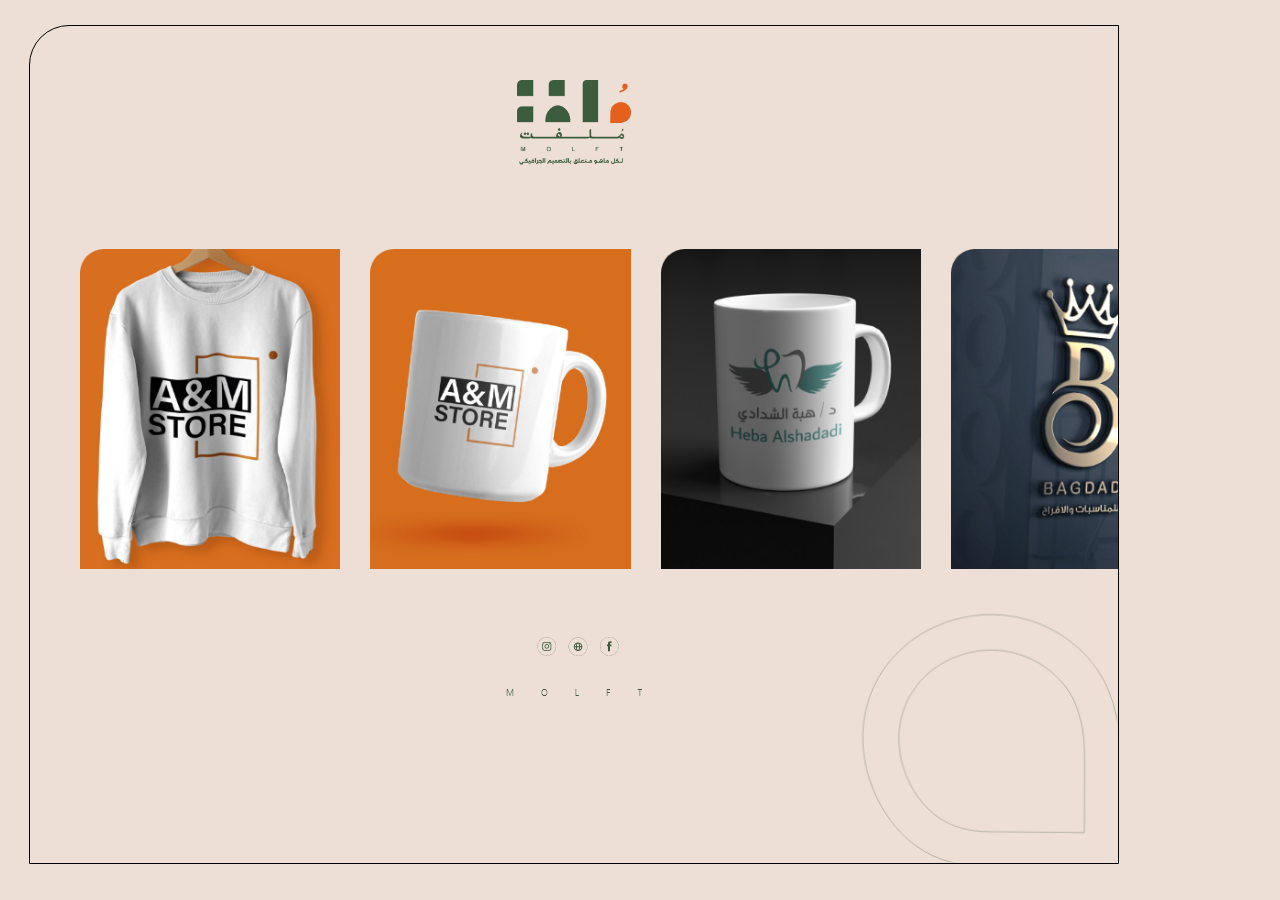
<file: index.html>
<!DOCTYPE html>
<html lang="en">
<head>
    <meta charset="UTF-8">
    <meta name="viewport" content="width=device-width, initial-scale=1.0">
    <title>Document</title>
    <style>
        body{
            margin: 0px;
        }
        .main{   
            margin: 0px;
            padding: 0px;
            position: absolute;
            top: 0;
            left: 0;
            width: 100%;
            height: 100%;
            background: #EEDFD6;
        }
        .main2{
            width: 85%;
            height: 93%;
            left: 29px;
            top: 25px;
            position: absolute;
            background: rgba(217, 217, 217, 0);
            border-top-left-radius: 40px;
            border: 1px black solid;
        }
        /* .Rectangle5{
            width: 85%;
            height: 93%;
            left: 29px;
            top: 25px;
            position: absolute;
            background: rgba(217, 217, 217, 0);
            border-top-left-radius: 40px;
            border: 1px black solid;
        } */
        .Image3{
        
            width: 114px;
            height: 85px;
        }
        
        .image-container {
            padding: 50px;
            display: flex !important;
            overflow: auto !important;
        }
        .image-container img {
            
            width: 100%;
             height: 320px;
            display: flex;
            position: relative;
            /* min-width: 110px !important; */
            /* height: 120px; */
            line-height: 110px;
            /* background-color: var(--greed-color); */
            text-align: center;
            margin-right: 30px;
            margin-top: 30px;
            /* border-radius: 8px; */
            transform: 3s;
        }
        .image22{
            width: 137px;
            height: 61px;
            left: 100px;
            top: 561px;
        }
        .Image23{
            width: 329px;
            height: 458px;
            right: 0px;
            bottom: 0px;
            position: absolute;
        }
    </style>
</head>
<body>
    <div class="main">
        <div class="main2" >
            <br>
            <br>
            <br>
            <center>
                <img class="Image3"  src="image/image1.png" />
            </center>
            <div class="image-container">
                <img src="image/image 4.png" alt="Image 1">
                <img src="image/image 5.png" alt="Image 2">
                <img src="image/image 6.png" alt="">
                <img src="image/image 7.png" alt="">
                <img src="image/image 8.png" alt="">
                <img src="image/image 9.png" alt="">
                <img src="image/image 10.png" alt="">
                <img src="image/image 11.png" alt="">
                <img src="image/image 12.png" alt="">
                <img src="image/image 13.png" alt="">
                <img src="image/image 14.png" alt="">
                <img src="image/image 15.png" alt="">
                <img src="image/image 16.png" alt="">
                <img src="image/image 17.png" alt="">
                <img src="image/image 18.png" alt="">
                <img src="image/image 19.png" alt="">
                <img src="image/image 20.png" alt="">
            </div>
            <br>
        
            <center>
                <img class="Image22"  src="image/image 22.png" />
            </center>  
            <img class="Image23" src="image/image 23.png" />
        </div>
      
    </div>
</body>
</html>
</file>
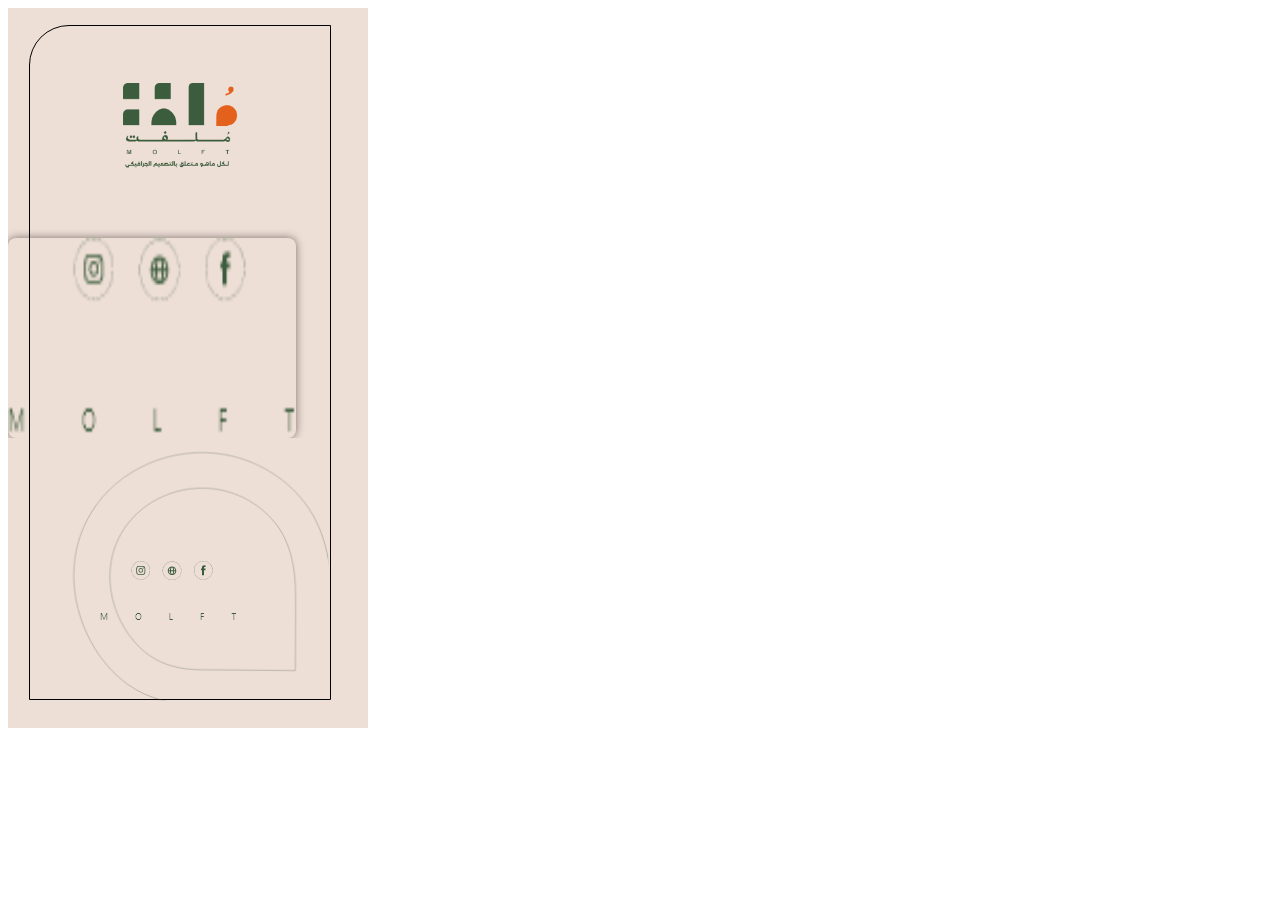
<file: index3.html>
<!DOCTYPE html>
<html lang="en">
<head>
    <meta charset="UTF-8">
    <meta name="viewport" content="width=device-width, initial-scale=1.0">
    <title>Document</title>
    <style>
     

        .image-container {
            display: flex !important;
    overflow: auto !important;
    top: 60px;
    position: relative;
    top: 200px;
        }

        .image-container img {
            width: 80%;
            height: 200px;    
    display: flex;
    position: relative;

    /* min-width: 110px !important; */
    /* height: 120px; */
    line-height: 110px;
    background-color: var(--greed-color);
    text-align: center;
    margin-right: 110px;
    margin-top: 30px;
    border-radius: 8px;
    transform: 3s;
    border: 4px solid var(--greed-color);
    box-shadow: 0 0 8px rgba(0, 0, 0, 0.5);
        }

    </style>
</head>
<body>
    <div style="width: 360px; height: 720px; ; background: #EEDFD6">
        <div class="Rectangle5" style="width: 300px; height: 673px; left: 29px; top: 25px; position: absolute; background: rgba(217, 217, 217, 0); border-top-left-radius: 40px; border: 1px black solid"></div>
        <img class="Image3" style="width: 114px; height: 85px; left: 123px; top: 83px; position: absolute" src="image/image1.png" />
        <img class="Image22" style="width: 137px; height: 61px; left: 100px; top: 561px; position: absolute" src="image/image 22.png" />
        <div class="container" style="top: 243px;">
        <img class="Image23" style="width: 329px; height: 458px; left: 0px; top: 243px; position: absolute" src="image/image 23.png" />
            <div class="image-container">
                <img src="image/image 22.png" alt="Image 1">
                <img src="image/image 23.png" alt="Image 2">
                <img src="image/image2.png" alt="Image 3">
           
            </div>
        
    
      
        
    </div>
</body>
</html>
</file>
